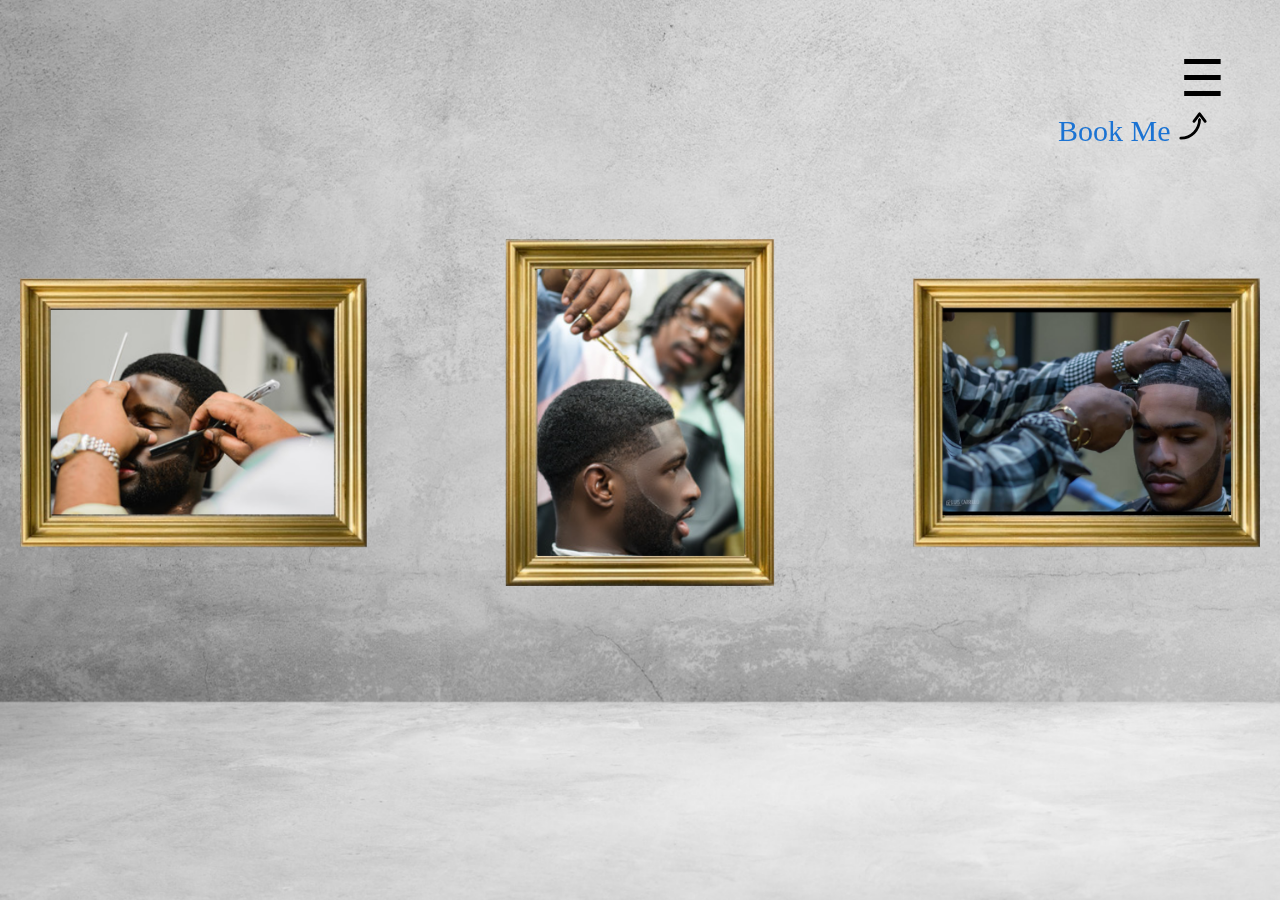
<file: index.html>
<!DOCTYPE html>
<html lang="en">

<head>
  <!-- Global site tag (gtag.js) - Google Analytics -->
  <script async src="https://www.googletagmanager.com/gtag/js?id=UA-134145667-2"></script>
  <script>
    window.dataLayer = window.dataLayer || [];
    function gtag() { dataLayer.push(arguments); }
    gtag('js', new Date());

    gtag('config', 'UA-134145667-2');
  </script>

  <meta name="viewport" content="width=device-width, initial-scale=1.0">
  <meta charset="UTF-8">
  <meta name="description"
    content="APPOINTMENT ONLY: G-Cut Grooming is the future of barbering. We specialize in providing a sensational experience servicing kids, women, and men in the Dayton, OH area.">
  <meta name="keywords"
    content="barber, dayton oh, barbershop, haircuts, stylist, dayton ohio, gusto cuts, g cuts, grooming, hair care, hair cuts, mens hair, women's hair, kids cut, shop">

  <title>G Cut Grooming in Dayton, Ohio | Barbershop, Skin Care, Coaching, Products</title>
  <link rel="stylesheet" href="gusto.css" type="text/css">
  <link rel="icon" href="favicon.png" sizes="16x16 32x32" type="image/png">

  <!-- Mailchimp email popup -->
  <script id="popup" type="text/javascript" src="//downloads.mailchimp.com/js/signup-forms/popup/embed.js"
    data-dojo-config="usePlainJson: true, isDebug: false"></script>
  <script
    type="text/javascript">require(["mojo/signup-forms/Loader"], function (L) { L.start({ "baseUrl": "mc.us18.list-manage.com", "uuid": "2a87385bfe0dbca77b1121931", "lid": "204845b86e" }) })</script>
  <!--END Mailchimp email popup-->

  <!-- Facebook Pixel Code -->
  <script>
    !function (f, b, e, v, n, t, s) {
      if (f.fbq) return; n = f.fbq = function () {
        n.callMethod ?
          n.callMethod.apply(n, arguments) : n.queue.push(arguments)
      };
      if (!f._fbq) f._fbq = n; n.push = n; n.loaded = !0; n.version = '2.0';
      n.queue = []; t = b.createElement(e); t.async = !0;
      t.src = v; s = b.getElementsByTagName(e)[0];
      s.parentNode.insertBefore(t, s)
    }(window, document, 'script',
      'https://connect.facebook.net/en_US/fbevents.js');
    fbq('init', '1934183036690013');
    fbq('track', 'PageView');
  </script>
  <noscript><img height="1" width="1" style="display:none"
      src="https://www.facebook.com/tr?id=1934183036690013&ev=PageView&noscript=1" /></noscript>
  <!-- End Facebook Pixel Code -->
  <script src="https://code.jquery.com/jquery-3.4.1.js" integrity="sha256-WpOohJOqMqqyKL9FccASB9O0KwACQJpFTUBLTYOVvVU="
    crossorigin="anonymous"></script>
</head>

<body>
  <div id="bg" class="overlay">

    <!-- Button to close overlay -->
    <a href="javascript:void(0)" class="closebtn" onclick="closeNav()">&times;</a>

    <!-- Overlay Content -->
    <div class="overlay_content">
      <a href="/index"><img src="GC__gold_logo_500w.png" alt="gusto logo" style="width: 10%"></a>
      <a href="/about">ABOUT</a>
      <a href="https://www.styleseat.com/p/1168609/fromwidget?badge=button">BOOK ME</a>
      <a href="/contact">CONTACT</a>
      <a href="https://www.instagram.com/gustocuts/">INSTAGRAM</a>
      <a href="https://tidal.com/browse/playlist/ef550dfd-e89c-4593-b87e-eab97a2b5fdf">TIDAL PLAYLIST</a>
    </div>
  </div>

  <span class="hamburger" style="font-size: 50px; cursor: pointer" onclick="openNav()">&#9776;</span>

  <div class="callout">
    <p style="font-size: 30px; color: #1B73D3;">Book Me <span class="arrow"><svg id="Solid" height="30"
          viewBox="0 0 512 512" width="30" xmlns="http://www.w3.org/2000/svg">
          <path
            d="m391.968 146.624a341.723 341.723 0 0 1 -27.011 131.284 342.818 342.818 0 0 1 -73.712 109.337 343 343 0 0 1 -243.245 100.755 24 24 0 0 1 0-48 294.062 294.062 0 0 0 209.3-86.7 294 294 0 0 0 86.667-206.59l24.033-32.044zm86.432 48.576a24 24 0 0 0 4.8-33.6l-96-128a24 24 0 0 0 -38.4 0l-96 128a24 24 0 1 0 38.4 28.8l76.8-102.4 76.8 102.4a24 24 0 0 0 33.6 4.8z" />
        </svg></span>
    </p>

  </div>

  <!-- END PAGE NAV OVERLAY -->

  <div class="container">
    <!-- TIDAL Playlist -->
    <iframe src="https://embed.tidal.com/playlists/ef550dfd-e89c-4593-b87e-eab97a2b5fdf"
      allowfullscreen="allowfullscreen" frameborder="0" style="width:100%;height:96px"></iframe>
    <!-- TIDAL Playlist -->
  </div>

  <!-- <div>Icons made by <a href="https://www.flaticon.com/authors/iconixar" title="iconixar">iconixar</a> from <a href="https://www.flaticon.com/" title="Flaticon">www.flaticon.com</a></div> -->

  <script>
    /* Open */
    function openNav() {
      document.getElementById("bg").style.display = "block";
    }

    /* Close */
    function closeNav() {
      document.getElementById("bg").style.display = "none";
    }
  </script>

</body>

</html>
</file>
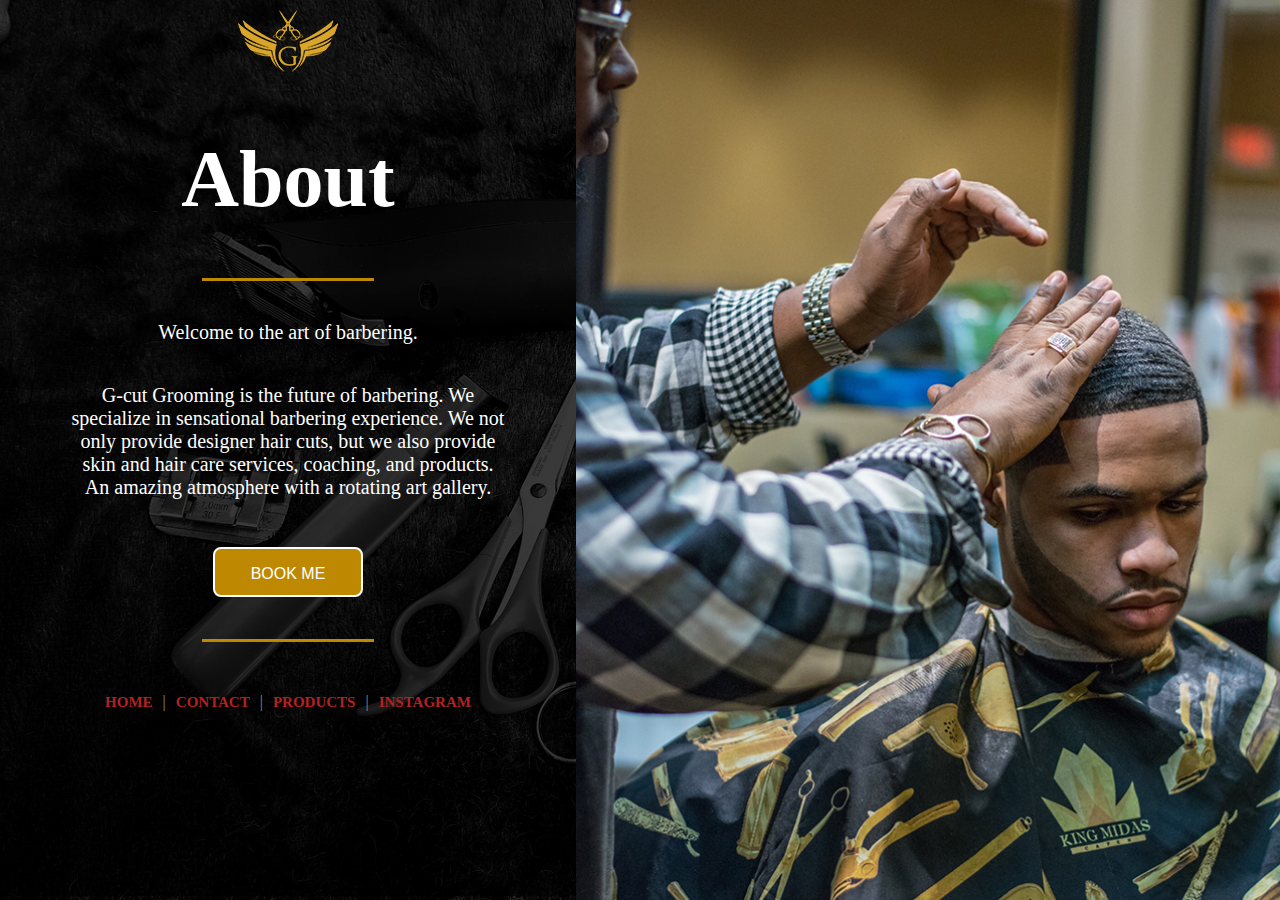
<file: about.html>
<!DOCTYPE html>
<html lang="en">

<head>
    <!-- Global site tag (gtag.js) - Google Analytics -->
    <script async src="https://www.googletagmanager.com/gtag/js?id=UA-134145667-2"></script>
    <script>
        window.dataLayer = window.dataLayer || [];
        function gtag(){dataLayer.push(arguments);}
        gtag('js', new Date());

        gtag('config', 'UA-134145667-2');
    </script>    
  <meta name="viewport" content="width=device-width, initial-scale=1.0">
  <meta charset="UTF-8">
  
  <title>Gusto Cuts</title>

  <link rel="stylesheet" href="gusto.css" type="text/css">
  
  <link rel="icon" href="favicon.png" sizes="16x16 32x32" type="image/png">

<!-- Facebook Pixel Code -->
<script>
  !function(f,b,e,v,n,t,s)
  {if(f.fbq)return;n=f.fbq=function(){n.callMethod?
  n.callMethod.apply(n,arguments):n.queue.push(arguments)};
  if(!f._fbq)f._fbq=n;n.push=n;n.loaded=!0;n.version='2.0';
  n.queue=[];t=b.createElement(e);t.async=!0;
  t.src=v;s=b.getElementsByTagName(e)[0];
  s.parentNode.insertBefore(t,s)}(window, document,'script',
  'https://connect.facebook.net/en_US/fbevents.js');
  fbq('init', '1934183036690013');
  fbq('track', 'PageView');
</script>
<noscript><img height="1" width="1" style="display:none"
  src="https://www.facebook.com/tr?id=1934183036690013&ev=PageView&noscript=1"
/></noscript>
<!-- End Facebook Pixel Code -->
</head>

<body>
    <div id="split_container">
        <div class="left_page">
            <header>
              <a href="/">
                <img class="logo_top" src="GC_logo_gold_100.png">
              </a>
            </header>
            <h1 align="center">About</h1>

            <div class="about_line">
            </div>
                <p>Welcome to the art of barbering.</p>
                <p>G-cut Grooming is the future of barbering. We specialize in sensational barbering experience. We not only provide designer hair cuts, but we also provide skin and hair care services, coaching, and products. An amazing atmosphere with a rotating art gallery.
            </p>
          <!-- <div class="about_button"
            <a href="https://www.styleseat.com/m/book/p/1168609?redirect_referrer=https:%2F%2Fwww.styleseat.com%2F">
                <button type="button" class="button" style="background-color: #BE8900; color: white;">Book Me</button>
            </a>
          </div> -->

          <div class="about_button" style="width:220px;height:65px;" class="ss-book-widget">
 <a href="https://www.styleseat.com/p/1168609/fromwidget?badge=button">
              <button type="button" class="button" style="background-color: #BE8900; color: white;">Book Me</button>
          </a>
</div>
<script type="text/javascript" src="https://www.styleseat.com/p/1168609/widget.js"></script>

            <div class="about_line">
            </div>

            <footer class="footer">
              <div class="footer_nav">
                <ul>
                    <li>
                        <a href="/">home</a>
                    </li>
                    <li class="vertical_bar">
                        &#124;
                    </li>
                    <li>
                        <a href="/contact">contact</a>
                    </li>
                    <li class="vertical_bar">
                        &#124;
                    </li>
                    <li>
                        <a href="">products</a>
                    </li>
                    <li class="vertical_bar">
                        &#124;
                    </li>
                    <li>
                        <a href="https://www.instagram.com/gustocuts/">instagram</a>
                    </li>
                </ul>
              </div>

            </footer>
        </div>

        <div class="right_page">

        </div>

    </div>
</body>
</file>
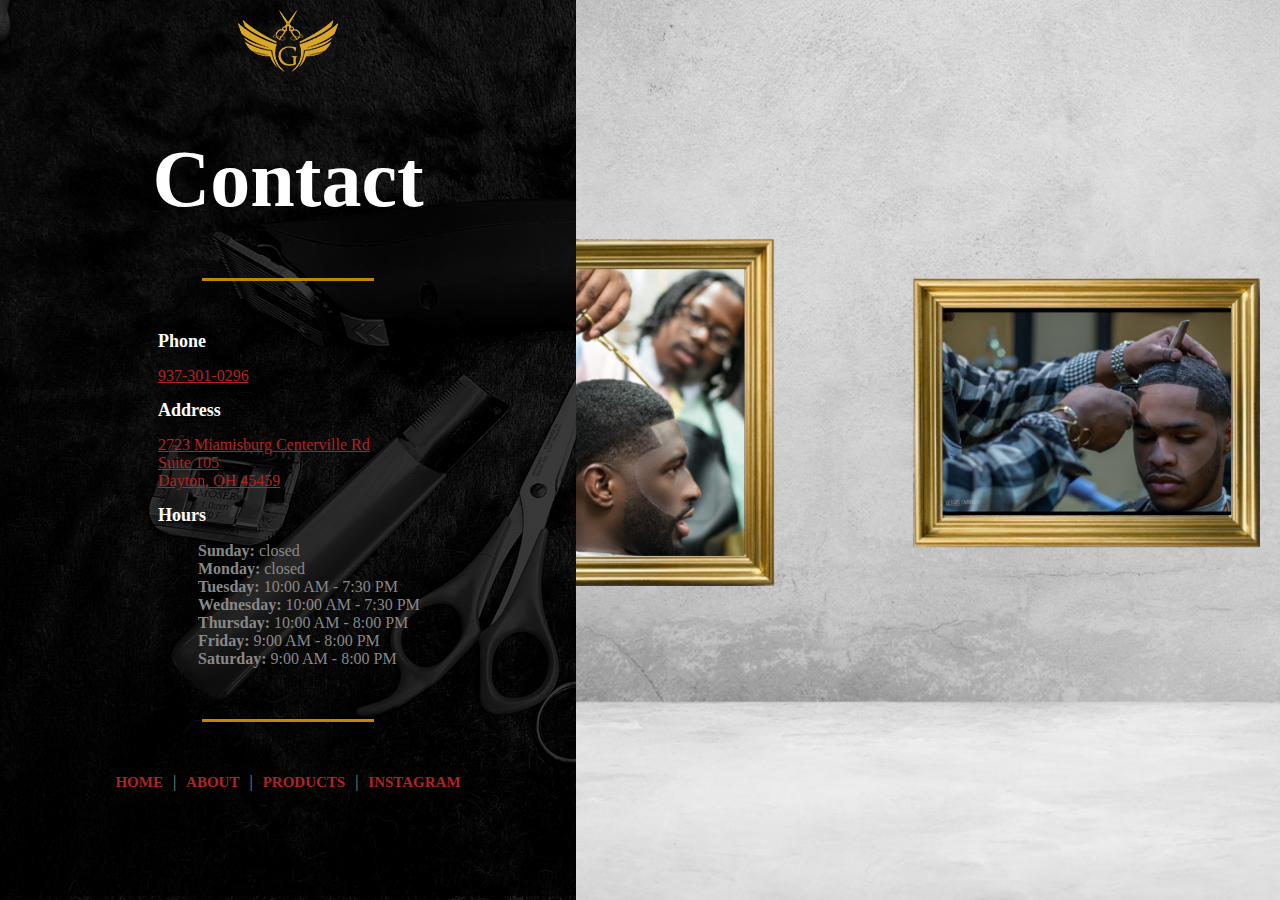
<file: contact.html>
<!DOCTYPE html>
<html lang="en">

<head>
        <!-- Global site tag (gtag.js) - Google Analytics -->
    <script async src="https://www.googletagmanager.com/gtag/js?id=UA-134145667-2"></script>
    <script>
        window.dataLayer = window.dataLayer || [];
        function gtag(){dataLayer.push(arguments);}
        gtag('js', new Date());

        gtag('config', 'UA-134145667-2');
    </script>
  <meta name="viewport" content="width=device-width, initial-scale=1.0">
  <meta charset="UTF-8">

  <title>Gusto Cuts</title>

  <link rel="stylesheet" href="gusto.css" type="text/css">
  
  <link rel="icon" href="favicon.png" sizes="16x16 32x32" type="image/png">
<!-- Facebook Pixel Code -->
<script>
  !function(f,b,e,v,n,t,s)
  {if(f.fbq)return;n=f.fbq=function(){n.callMethod?
  n.callMethod.apply(n,arguments):n.queue.push(arguments)};
  if(!f._fbq)f._fbq=n;n.push=n;n.loaded=!0;n.version='2.0';
  n.queue=[];t=b.createElement(e);t.async=!0;
  t.src=v;s=b.getElementsByTagName(e)[0];
  s.parentNode.insertBefore(t,s)}(window, document,'script',
  'https://connect.facebook.net/en_US/fbevents.js');
  fbq('init', '1934183036690013');
  fbq('track', 'PageView');
</script>
<noscript><img height="1" width="1" style="display:none"
  src="https://www.facebook.com/tr?id=1934183036690013&ev=PageView&noscript=1"
/></noscript>
<!-- End Facebook Pixel Code -->
</head>

<body>
    <div id="split_container">
        <div class="left_page left_page_contact">
            <header>
              <a href="/">
                <img class="logo_top" src="GC_logo_gold_100.png">
              </a>
            </header>
            <h1 align="center">Contact</h1>

            <div class="map_mobile">
                <iframe src="https://www.google.com/maps/embed?pb=!1m18!1m12!1m3!1d3072.515526644566!2d-84.22104128483814!3d39.63811101054728!2m3!1f0!2f0!3f0!3m2!1i1024!2i768!4f13.1!3m3!1m2!1s0x884088fb66744b99%3A0xe3f3ab9a550e5eaf!2sPhenix+Salon+Suites+of+Dayton!5e0!3m2!1sen!2sus!4v1521252804372" frameborder="0" style="border:0; width: 100%; height: 300px"  allowfullscreen></iframe>
            </div>

            <div class="about_line"></div>

            <div class="content">
                <h2>Phone</h2>

                <a href="tel:937-301-0296">937-301-0296</a>

                <h2>Address</h2>

                <a href="https://www.google.com/maps/place/Headquarters+Barbershop/@39.6345644,-84.2223329,17z/data=!3m2!4b1!5s0x884088fdaf80aba5:0x7edf0a3adcaab5e0!4m5!3m4!1s0x884088fcf0adba5b:0x3813d6fc87ed2c33!8m2!3d39.6345644!4d-84.2201389">
                  2723 Miamisburg Centerville Rd <br> Suite 105 <br>
                 Dayton, OH 45459
                </a>

                <h2>Hours</h2>
                  <ul>
                    <li><strong>Sunday:</strong> closed</li>
                    <li><strong>Monday:</strong> closed</li>
                    <li><strong>Tuesday:</strong> 10:00 AM - 7:30 PM</li>
                    <li><strong>Wednesday:</strong> 10:00 AM - 7:30 PM</li>
                    <li><strong>Thursday:</strong> 10:00 AM - 8:00 PM</li>
                    <li><strong>Friday:</strong> 9:00 AM - 8:00 PM</li>
                    <li><strong>Saturday:</strong> 9:00 AM - 8:00 PM</li>
                  </ul>
              </div>

              <div class="content_mobile" style="text-align: center;">
                <a href="tel:937-301-0296">
                    <button type="button" class="button">Call G Cut Grooming</button>
                </a>

                <a hhref="https://www.google.com/maps/place/Headquarters+Barbershop/@39.6345644,-84.2223329,17z/data=!3m2!4b1!5s0x884088fdaf80aba5:0x7edf0a3adcaab5e0!4m5!3m4!1s0x884088fcf0adba5b:0x3813d6fc87ed2c33!8m2!3d39.6345644!4d-84.2201389">
                    <button type="button" class="button">Directions/Larger Map</button>
                </a>

              </div>

              <div class="about_line"></div>

              <footer class="footer">
                <div class="footer_nav">
                  <ul>
                      <li>
                          <a href="/">home</a>
                      </li>
                      <li class="vertical_bar">
                          &#124;
                      </li>
                      <li>
                          <a href="/about">about</a>
                      </li>
                      <li class="vertical_bar">
                          &#124;
                      </li>
                      <li>
                          <a href="">products</a>
                      </li>
                      <li class="vertical_bar">
                          &#124;
                      </li>
                      <li>
                          <a href="https://www.instagram.com/gustocuts/">instagram</a>
                      </li>
                  </ul>
                </div>
              </footer>
        <!-- BEGIN RIGHT SIDE MAP -->
        </div>

        <div class="right_map">
            <iframe src="https://www.google.com/maps/embed?pb=!1m18!1m12!1m3!1d3072.515526644566!2d-84.22104128483814!3d39.63811101054728!2m3!1f0!2f0!3f0!3m2!1i1024!2i768!4f13.1!3m3!1m2!1s0x884088fb66744b99%3A0xe3f3ab9a550e5eaf!2sPhenix+Salon+Suites+of+Dayton!5e0!3m2!1sen!2sus!4v1521252804372" frameborder="0" style="border:0; width: 100%; height: 100%"  allowfullscreen></iframe>
        </div>

    </div>
</body>
</file>
<file: gusto.css>
body, html {
  height: 100%;
  margin: 0;
}

#popup {
  z-index: 99999;
}

/*#bg {
  background-image: url('background.png'); 
  height: 100%;
  background-position: center;
  background-repeat: no-repeat;
  background-size: cover;
  background-attachment: fixed;
  display: block;
  overflow: scroll;
  width: 100%;
}
*/

body {
background-image: url('background.png'); 
height: 100%;
background-position: center;
background-repeat: no-repeat;
background-size: cover;
background-attachment: fixed;
display: block;
overflow: scroll;
width: 100%;
}

.container {
  position: fixed;
  top: 70%;
  left: 25%;
  width: 50%;
}

.callout {
  position: fixed;
  top: calc(9% );
  left: calc(100% - 222px);
}

.callout p {
  animation: pulse 1s infinite;
}

.arrow {
  font-size: 30px;
  color:red;
}

@keyframes pulse {
  0% {
    color: red;
  }
  100% {
    color:#1B73D3;
  }
}

#myVideo {
  position: fixed;
  right: 0;
  bottom: 0;
  min-width: 100%;
  min-height: 100%;
}

.overlay {
  height: 100%;
  width: 100%;
  display: none;
  position: fixed;
  z-index: 1;
  top: 0;
  left: 0;
  background-color: rgb(0, 0, 0);
  background-color: rgb(0, 0, 0, 0.9);
}

.overlay_content {
  position: relative;
  top: 25%;
  width: 100%;
  text-align: center;
  margin-top: 30px;
}

.overlay a {
  padding: 8px;
  text-decoration: none;
  font-size: 36px;
  color: #1B73D3;
  display: block;
  transition: 0.3s;
}

.overlay a:hover, .overlay a:focus {
  color: #f1f1f1;
}

.overlay .closebtn {
  position: absolute;
  top: 20px;
  right: 45px;
  font-size: 60px;
}

.hamburger {
  padding: 50px;
  position: fixed;
  left: calc(100% - 150px);
}

.mobileHero {
    display: none;
}

.master_container {
  display: flex;
  position: relative;
  flex-direction: column;
  justify-content: center;
  align-items: center;
  width: 100%;
  margin-top: 100px;
}

.home_info {
  position: relative;
  width: 100%;
  display: flex;
  position: relative;
  flex-direction: column;
  justify-content: center;
  align-items: center;
  margin-top: -160px;
} 

.master_container h1 {
  color: white;
  font-size: 65px;
  margin: -55px 0px 0px 0px;
}


.button {
  background-color: black /* #D4AF37*/;
  border: none;
  border-radius: 8px;
  border: 2px solid white;
  -webkit-transition-duration: 0.4s; /* Safari */
  transition-duration: 0.4s;
  height: 50px;
  width: 150px;
  color: #BE8900;
  padding: 16px 32px;
  text-align: center;
  text-decoration: none;
  text-transform: uppercase;
  display: inline-block;
  font-size: 16px;
  margin: 10px 10px;
  cursor: pointer;
}

.button:hover {
  background-color: #B22222;
  color: white;
}

.home_buttons a {
  text-decoration: none;
}
/* About Page */

#split_container {
  display: block;
  overflow: hidden;
  width: 100%;
  height: 100%;
}

.left_page {
  background-image:url('barber.png');
  background-repeat: no-repeat;
  background-size: cover;
  float: left;
  overflow: scroll;
  width: 45%;
  height: 100%;
  box-sizing: border-box;
  padding-top: 10px;
}

.left_page_contact {
  background-image:url('barber.png');
  background-repeat: no-repeat;
  background-size: cover;
  float: left;
  overflow: scroll;
  width: 45%;
  height: 100%;
  box-sizing: border-box;
  padding-top: 10px;
  padding-bottom: 40px;
}

.right_page {
  background-image:url('GustoCuts.png');
  /* background-position: center; */
  background-repeat: no-repeat;
  background-size: cover;
  float: left;
  width: 55%;
  height: 100%;
}

.right_map {
  float: left;
  width: 55%;
  height: 100%;
}

.about_line {
  width: 30%;
  height: 3px;
  margin: 0 auto;
  margin-top: 35px;
  margin-bottom: 35px;
  background: #BE8900;
}

.left_page img {
  display: block;
  margin: 0 auto;
}

.left_page h1 {
  font-size: 5em;
  color: white;
}

.left_page p {
  margin: 40px 70px;
  font-size: 20px;
  color: white;
  text-align: center;
}

.about_button {
  display: flex;
  justify-content: center;
  align-items: center;
  margin: auto;
}

.footer {
  display: flex;
  flex-wrap: wrap;
  justify-content: center;
  padding-bottom: 30px;
}

.footer ul li {
  list-style: none;
  float: left;
}

.footer ul li a {
  margin: 10px;
  text-decoration: none;
  text-transform: uppercase;
  font-size: 15px;
  font-weight: bold;
  color: #B22222;
}

.footer_contact {
  margin: 10px;
}

/* Contact Page */
.content {
  display: block;
  overflow: scroll;
  margin-left: 158px;
}

.content h2 {
  color: white;
  font-size: 18px;
}

.content a {
  color: #B22222;
}

div a {
  color: white;
}

div ul li {
  list-style: none;
  color: #888;
}

.content_mobile {
  display: none;
}

.footer_nav ul {
  padding: 0;
}
/* END Contact Page */


.contact_image {
  display: block;
  overflow: hidden;
  width: 100%;
  position: relative;
  text-align: center;
  color: white;
}

.contact_image img {
  width: 100%;
  height: 300px;
}

.contact_image_text {
  position: absolute;
  top: 50%;
  left: 50%;
  transform: translate(-50%, -50%);
  font-size: 32px;
}

.contact_content {
  padding: 16px;
  margin-top: 30px;
  height: 1500px;
}

.map {
  float: left;
}

.map_mobile {
  display: none;
}

.contact_info {
  float: left;
  margin-left: 20px;
}

.contact_info ul {
  list-style: none;
}

.contact_info a {
  text-decoration: underline;
}

/* ------ iPhone 4 - 5SE ------ */
@media only screen and (min-width: 320px) and (max-width: 374px) {

  .button {
    height: 50px;
    padding: 10px 0px;
  }

  .mobileHero {
    display: block;
    padding-right: 100px;
  }
  
  .footer ul li a {
    font-size: 12px;
  }
}

/* ------ iPhone 6+, 7+ and 8+ ------ */
@media only screen and (min-width: 320px) and (max-width: 767px) {
    
    .container {
      left: 15%;
      width: 70%;
    }
  
    #myVideo {
      display: none;
    }

    .mobileVideo {
      display: block;
    }

    #bg {
      background-image:url('barber.png');
    }

    .home_info img {
      content: url(GC_logo_gold_100.png);
    }

    .master_container {
      margin-top: 20px;
      overflow: scroll;
    }

    .master_container div h1 {
      display: none;
    }
    
    .mobileHero {
      display: block;
      max-width: 100%;
      padding-bottom: 10px;
    }
    
    .mobileVideo {
      width: 100%;
      margin-bottom: 50px;
    }

    .button {
      width: 90%;
      border-radius: 20px;
    }
    /* About Page */
    .left_page {
      width: 100%;
    }

    .right_page {
      display: none;
    }

    /* Contact Page */
    .content {
      display: none;
    }

    .content_mobile {
      display: block;
    }

    .left_page_contact h1 {
      margin: 0px;
    }

    .map_mobile {
        display: block;
    }

}
/* ------ iPad ------ */

@media only screen and (min-width: 768px) and (max-width: 1024px) {

  header {
    margin-top: 20px;
  }

  .mobileHero {
    display: none;
  }
  
  .home_buttons {
    margin-top: 50px;
  }

 /* .button {
    width: 70%;
    margin: 10px;
  }
*/
  .footer ul li {
    float: none;
    text-align: center;
    padding: 10px;
  }

  .vertical_bar {
    display: none;
  }

  .right_page {
    background-image:url('GustoCutsiPad.png');
    background-repeat: no-repeat;
    background-size: cover;
    background-position: 100%;
  }

  /* Contact Page */
  .left_page_contact {
    width: 50%;
  }

  .right_map {
    width: 50%;
  }

  .content {
    margin-left: 65px;
  }

  .content_mobile {
    display: none;
  }
}

/* ------ Galaxy S5 ----- */
@media only screen and (min-width: 360px) and (max-width: 640px) {

  .button {
    margin: 5px 10px;
  }
}
</file>
